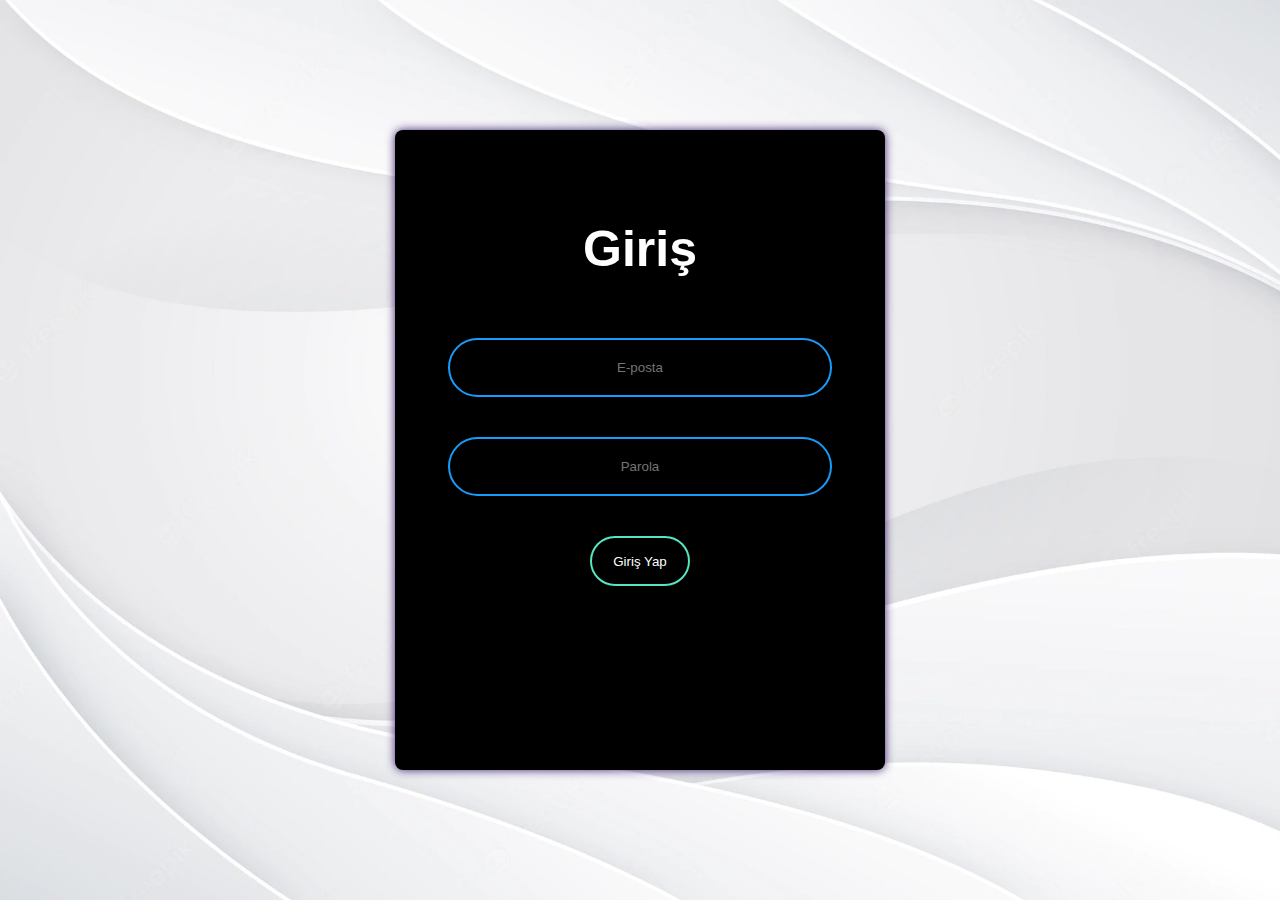
<file: index.html>
<!DOCTYPE html>
<html lang="en">

<head>
    <meta charset="UTF-8">
    <meta http-equiv="X-UA-Compatible" content="IE=edge">
    <meta name="viewport" content="width=device-width, initial-scale=1.0">
    <link rel="stylesheet" href="style.css">
    <title>Kullanıcı Girişi</title>
</head>

<body>

    <form action="">
        <h2>Giriş</h2>
        <div id="inputlar">
            <!-- <input  type="text" name="eposta" placeholder="E-posta" autocomplete="false">
            <input  type="password" name="sifre" placeholder="Parola">
            <input  class="in" type="submit" name="Giriş" placeholder="Giriş Yap"> -->
        </div>

    </form>


    <script src="script.js"></script>
</body>

</html>
</file>
<file: style.css>
*{
    margin: 0;
    padding: 0;
    font-family: Arial, Helvetica, sans-serif;
}

body{
    
    background-image:url(kullanıcı.webp) ;
    background-size: cover;
    display: flex;
    align-items: center;
    justify-content: center;
    min-height: 100vh;
}

form{
    background: black;
    color: white;
    padding: 20px;
    display:inline-flex;
    flex-direction: column;
    align-items: center;
    border-radius: 8px;
    box-shadow: 0 0 10px rgba(45, 10, 102, 0.9) ;
    width: 450px;
    height: 600px;
    
}

form h2{
    font-size: 50px;
    color: white;
    margin-bottom: 40px;
    margin-top: 70px;
}
form input{
    border: none;
    background: none;
    text-align: center;
    outline: none;
    padding: 10px;
    margin: 20px;
    color: white;
    height: 35px;
    width: 80%;
    border-radius: 40px;
    transition: 0.3s ease-in;

}

form input[type="text"], form input[type="password"]{
    border:solid 2px #189CFC
}

form input.in{
    border:solid 2px #55E6C1;
    width: 45px;
   box-sizing: border-box;
   height: 50px;
   width: 100px;
   margin-bottom: 50px;
   cursor: pointer;
   
  

   
}
#inputlar{
    display: flex;
    flex-direction: column;
    justify-content: center;
  
    width: 100%;
    align-items: center;
}

form input[type="text"]:focus, form input[type="password"]:focus{
    border:solid 2px #55E6C1;
}

form input[class="in"]:hover{
   color: black;
   background-color: yellow;
  
}
</file>
